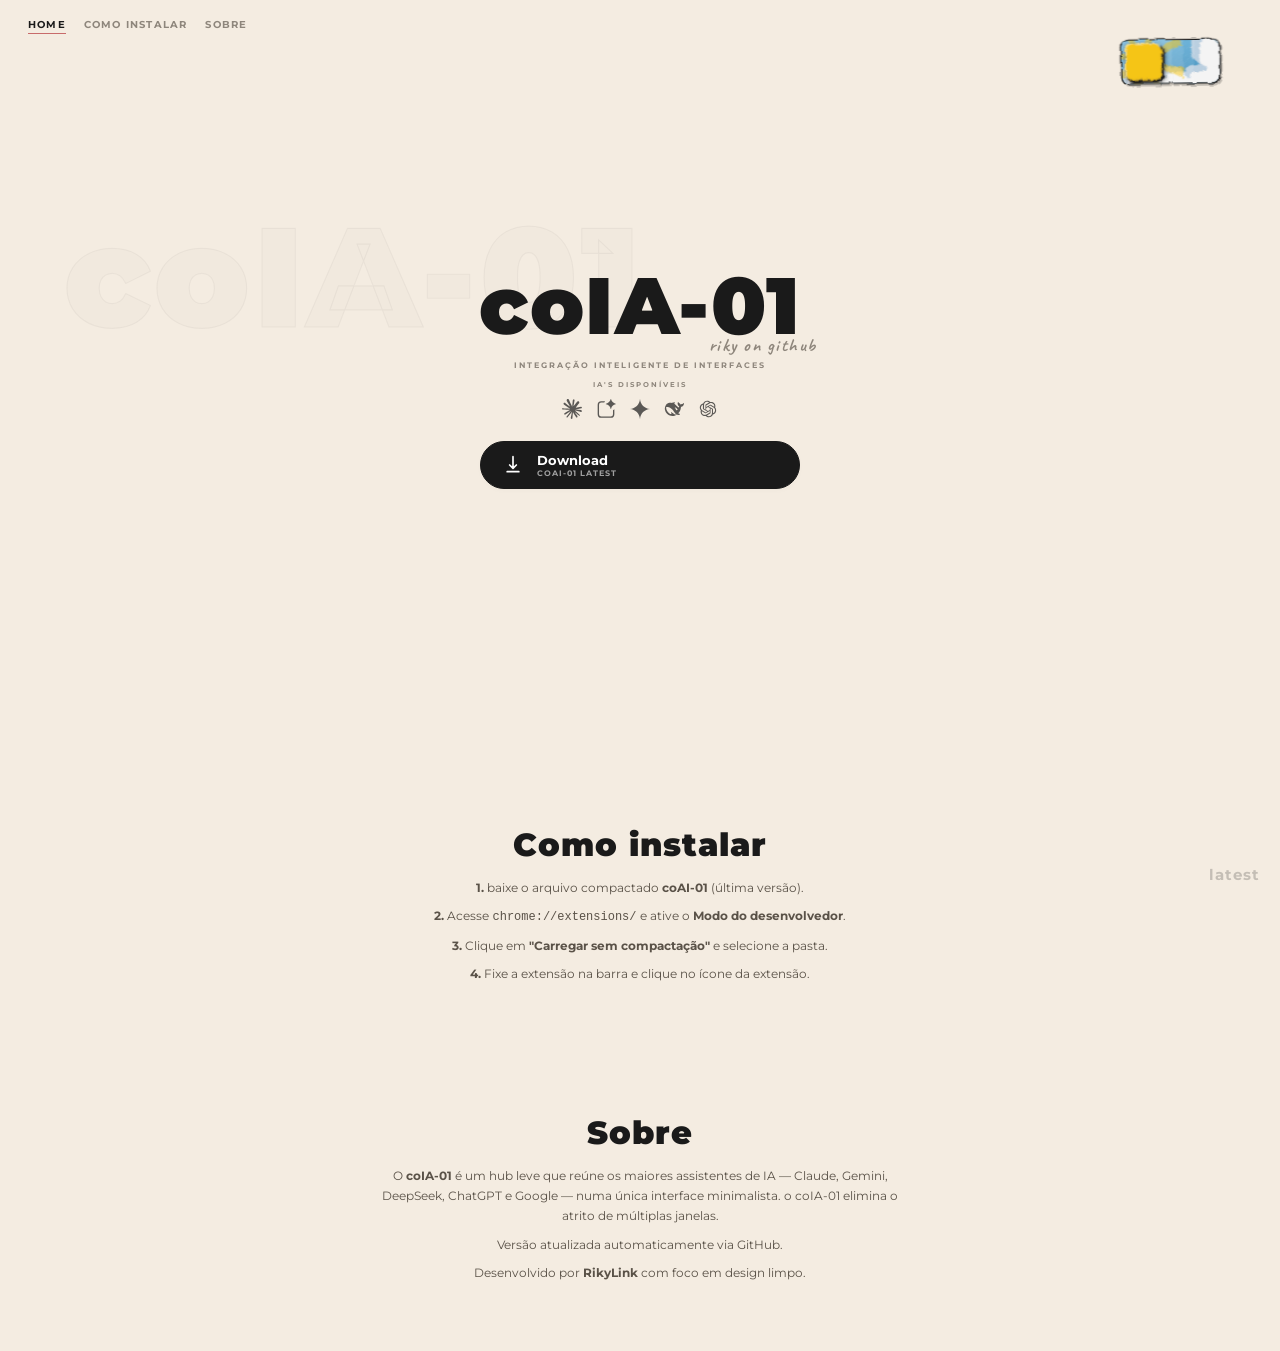
<file: index.html>
<!DOCTYPE html>
<html lang="pt-BR">
<head>
  <meta charset="UTF-8">
  <meta name="viewport" content="width=device-width, initial-scale=1.0">
  <title>coIA-01</title>
  <link rel="preconnect" href="https://fonts.googleapis.com">
  <link rel="preconnect" href="https://fonts.gstatic.com" crossorigin>
  <link href="https://fonts.googleapis.com/css2?family=Caveat:wght@700&family=Montserrat:wght@400;700;900&display=swap" rel="stylesheet">
  <link rel="stylesheet" href="style.css">
  <link rel="icon" type="image/png" href="coAI.png">
</head>
<body>
  <nav class="top-nav">
    <a href="#hub" class="nav-link active">Home</a>
    <a href="#install" class="nav-link">Como instalar</a>
    <a href="#about" class="nav-link">Sobre</a>
  </nav>

  <div id="status-overlay"></div>

  <!-- SVG FILTERS FOR THEME SWITCH -->
  <svg style="position:absolute;width:0;height:0;overflow:hidden" aria-hidden="true">
    <defs>
      <filter id="sketchy" x="-10%" y="-10%" width="120%" height="120%">
        <feTurbulence type="turbulence" baseFrequency="0.035 0.042" numOctaves="4" result="noise" seed="42"></feTurbulence>
        <feDisplacementMap in="SourceGraphic" in2="noise" scale="4.5" xChannelSelector="R" yChannelSelector="G"></feDisplacementMap>
      </filter>
      <filter id="sketchy-sm" x="-18%" y="-18%" width="136%" height="136%">
        <feTurbulence type="turbulence" baseFrequency="0.06" numOctaves="3" result="noise" seed="7"></feTurbulence>
        <feDisplacementMap in="SourceGraphic" in2="noise" scale="2.5" xChannelSelector="R" yChannelSelector="G"></feDisplacementMap>
      </filter>
    </defs>
  </svg>

  <!-- THEME SWITCH (canto superior direito) -->
  <div class="theme-switch-wrapper">
    <label class="theme-switch">
      <input class="theme-switch__checkbox" type="checkbox" />
      <div class="theme-switch__container">
        <div class="theme-switch__clouds"></div>
        <div class="theme-switch__stars-container">
          <svg fill="none" viewBox="0 0 144 55" xmlns="http://www.w3.org/2000/svg">
            <path fill="currentColor" d="M135.831 3.00688C135.055 3.85027 134.111 4.29946 133 4.35447C134.111 4.40947 135.055 4.85867 135.831 5.71123C136.607 6.55462 136.996 7.56303 136.996 8.72727C136.996 7.95722 137.172 7.25134 137.525 6.59129C137.886 5.93124 138.372 5.39954 138.98 5.00535C139.598 4.60199 140.268 4.39114 141 4.35447C139.88 4.2903 138.936 3.85027 138.16 3.00688C137.384 2.16348 136.996 1.16425 136.996 0C136.996 1.16425 136.607 2.16348 135.831 3.00688ZM31 23.3545C32.1114 23.2995 33.0551 22.8503 33.8313 22.0069C34.6075 21.1635 34.9956 20.1642 34.9956 19C34.9956 20.1642 35.3837 21.1635 36.1599 22.0069C36.9361 22.8503 37.8798 23.2903 39 23.3545C38.2679 23.3911 37.5976 23.602 36.9802 24.0053C36.3716 24.3995 35.8864 24.9312 35.5248 25.5913C35.172 26.2513 34.9956 26.9572 34.9956 27.7273C34.9956 26.563 34.6075 25.5546 33.8313 24.7112C33.0551 23.8587 32.1114 23.4095 31 23.3545ZM0 36.3545C1.11136 36.2995 2.05513 35.8503 2.83131 35.0069C3.6075 34.1635 3.99559 33.1642 3.99559 32C3.99559 33.1642 4.38368 34.1635 5.15987 35.0069C5.93605 35.8503 6.87982 36.2903 8 36.3545C7.26792 36.3911 6.59757 36.602 5.98015 37.0053C5.37155 37.3995 4.88644 37.9312 4.52481 38.5913C4.172 39.2513 3.99559 39.9572 3.99559 40.7273C3.99559 39.563 3.6075 38.5546 2.83131 37.7112C2.05513 36.8587 1.11136 36.4095 0 36.3545ZM56.8313 24.0069C56.0551 24.8503 55.1114 25.2995 54 25.3545C55.1114 25.4095 56.0551 25.8587 56.8313 26.7112C57.6075 27.5546 57.9956 28.563 57.9956 29.7273C57.9956 28.9572 58.172 28.2513 58.5248 27.5913C58.8864 26.9312 59.3716 26.3995 59.9802 26.0053C60.5976 25.602 61.2679 25.3911 62 25.3545C60.8798 25.2903 59.9361 24.8503 59.1599 24.0069C58.3837 23.1635 57.9956 22.1642 57.9956 21C57.9956 22.1642 57.6075 23.1635 56.8313 24.0069ZM81 25.3545C82.1114 25.2995 83.0551 24.8503 83.8313 24.0069C84.6075 23.1635 84.9956 22.1642 84.9956 21C84.9956 22.1642 85.3837 23.1635 86.1599 24.0069C86.9361 24.8503 87.8798 25.2903 89 25.3545C88.2679 25.3911 87.5976 25.602 86.9802 26.0053C86.3716 26.3995 85.8864 26.9312 85.5248 27.5913C85.172 28.2513 84.9956 28.9572 84.9956 29.7273C84.9956 28.563 84.6075 27.5546 83.8313 26.7112C83.0551 25.8587 82.1114 25.4095 81 25.3545ZM136 36.3545C137.111 36.2995 138.055 35.8503 138.831 35.0069C139.607 34.1635 139.996 33.1642 139.996 32C139.996 33.1642 140.384 34.1635 141.16 35.0069C141.936 35.8503 142.88 36.2903 144 36.3545C143.268 36.3911 142.598 36.602 141.98 37.0053C141.372 37.3995 140.886 37.9312 140.525 38.5913C140.172 39.2513 139.996 39.9572 139.996 40.7273C139.996 39.563 139.607 38.5546 138.831 37.7112C138.055 36.8587 137.111 36.4095 136 36.3545ZM101.831 49.0069C101.055 49.8503 100.111 50.2995 99 50.3545C100.111 50.4095 101.055 50.8587 101.831 51.7112C102.607 52.5546 102.996 53.563 102.996 54.7273C102.996 53.9572 103.172 53.2513 103.525 52.5913C103.886 51.9312 104.372 51.3995 104.98 51.0053C105.598 50.602 106.268 50.3911 107 50.3545C105.88 50.2903 104.936 49.8503 104.16 49.0069C103.384 48.1635 102.996 47.1642 102.996 46C102.996 47.1642 102.607 48.1635 101.831 49.0069Z" clip-rule="evenodd" fill-rule="evenodd"></path>
          </svg>
        </div>
        <div class="theme-switch__circle-container">
          <div class="theme-switch__sun-moon-container">
            <div class="theme-switch__moon">
              <div class="theme-switch__spot"></div>
              <div class="theme-switch__spot"></div>
              <div class="theme-switch__spot"></div>
            </div>
          </div>
        </div>
        <div class="theme-switch__shooting-star"></div>
        <div class="theme-switch__shooting-star-2"></div>
        <div class="theme-switch__meteor"></div>
        <div class="theme-switch__stars-cluster">
          <div class="star"></div>
          <div class="star"></div>
          <div class="star"></div>
          <div class="star"></div>
          <div class="star"></div>
        </div>
        <div class="theme-switch__aurora"></div>
        <div class="theme-switch__comets">
          <div class="comet"></div>
          <div class="comet"></div>
        </div>
      </div>
    </label>
  </div>
  
  <!-- VERSION BADGE (canto inferior direito) -->
  <div id="version-badge">v...</div>

  <!-- HUB DE SELEÇÃO -->
  <div id="hub">
    <div class="bg-outline-text">coIA-01</div>

    <div class="hub-container">
      <div class="hub-header">
        <h1 class="main-title">
          coIA-01
          <a class="title-signature" href="https://github.com/RikyLink" target="_blank" rel="noopener">riky on github</a>
        </h1>
        <div class="hub-subtitle">INTEGRAÇÃO INTELIGENTE DE INTERFACES</div>
        <div class="ai-available">
          <span>IA's disponíveis</span>
          <div class="ai-icons">
            <!-- Claude -->
            <span class="ai-icon-wrapper" data-tooltip="Claude">
              <svg role="img" viewBox="0 0 24 24" xmlns="http://www.w3.org/2000/svg" fill="currentColor"><path d="m4.7144 15.9555 4.7174-2.6471.079-.2307-.079-.1275h-.2307l-.7893-.0486-2.6956-.0729-2.3375-.0971-2.2646-.1214-.5707-.1215-.5343-.7042.0546-.3522.4797-.3218.686.0608 1.5179.1032 2.2767.1578 1.6514.0972 2.4468.255h.3886l.0546-.1579-.1336-.0971-.1032-.0972L6.973 9.8356l-2.55-1.6879-1.3356-.9714-.7225-.4918-.3643-.4614-.1578-1.0078.6557-.7225.8803.0607.2246.0607.8925.686 1.9064 1.4754 2.4893 1.8336.3643.3035.1457-.1032.0182-.0728-.164-.2733-1.3539-2.4467-1.445-2.4893-.6435-1.032-.17-.6194c-.0607-.255-.1032-.4674-.1032-.7285L6.287.1335 6.6997 0l.9957.1336.419.3642.6192 1.4147 1.0018 2.2282 1.5543 3.0296.4553.8985.2429.8318.091.255h.1579v-.1457l.1275-1.706.2368-2.0947.2307-2.6957.0789-.7589.3764-.9107.7468-.4918.5828.2793.4797.686-.0668.4433-.2853 1.8517-.5586 2.9021-.3643 1.9429h.2125l.2429-.2429.9835-1.3053 1.6514-2.0643.7286-.8196.85-.9046.5464-.4311h1.0321l.759 1.1293-.34 1.1657-1.0625 1.3478-.8804 1.1414-1.2628 1.7-.7893 1.36.0729.1093.1882-.0183 2.8535-.607 1.5421-.2794 1.8396-.3157.8318.3886.091.3946-.3278.8075-1.967.4857-2.3072.4614-3.4364.8136-.0425.0304.0486.0607 1.5482.1457.6618.0364h1.621l3.0175.2247.7892.522.4736.6376-.079.4857-1.2142.6193-1.6393-.3886-3.825-.9107-1.3113-.3279h-.1822v.1093l1.0929 1.0686 2.0035 1.8092 2.5075 2.3314.1275.5768-.3218.4554-.34-.0486-2.2039-1.6575-.85-.7468-1.9246-1.621h-.1275v.17l.4432.6496 2.3436 3.5214.1214 1.0807-.17.3521-.6071.2125-.6679-.1214-1.3721-1.9246L14.38 17.959l-1.1414-1.9428-.1397.079-.674 7.2552-.3156.3703-.7286.2793-.6071-.4614-.3218-.7468.3218-1.4753.3886-1.9246.3157-1.53.2853-1.9004.17-.6314-.0121-.0425-.1397.0182-1.4328 1.9672-2.1796 2.9446-1.7243 1.8456-.4128.164-.7164-.3704.0667-.6618.4008-.5889 2.386-3.0357 1.4389-1.882.929-1.0868-.0062-.1579h-.0546l-6.3385 4.1164-1.1293.1457-.4857-.4554.0608-.7467.2307-.2429 1.9064-1.3114Z"/></svg>
            </span>
            <!-- Google -->
            <span class="ai-icon-wrapper" data-tooltip="Google AI Studio">
              <svg xmlns="http://www.w3.org/2000/svg" viewBox="0 0 24 24" fill="currentColor" fill-rule="evenodd"><path d="M9.921 4.196H6.328A2.705 2.705 0 003.623 6.9v11.362a2.705 2.705 0 002.705 2.705h11.363a2.705 2.705 0 002.705-2.705v-4.756l1.623-1.113v5.87a4.329 4.329 0 01-4.328 4.328H6.328A4.329 4.329 0 012 18.263V6.901a4.328 4.328 0 014.328-4.329h4.545l-.952 1.624z"/><path d="M17.82 0c.145 0 .268.104.299.246a7 7 0 001.9 3.484 7 7 0 003.485 1.901c.142.031.246.154.246.3a.308.308 0 01-.246.298A7 7 0 0020.02 8.13a7 7 0 00-1.912 3.535.297.297 0 01-.288.238.297.297 0 01-.288-.238A7 7 0 0015.62 8.13a7 7 0 00-3.535-1.912.297.297 0 01-.238-.288c0-.14.1-.26.238-.288A7 7 0 0015.62 3.73 7.001 7.001 0 0017.521.246.308.308 0 0117.82 0z"/></svg>
            </span>
            <!-- Gemini -->
            <span class="ai-icon-wrapper" data-tooltip="Gemini">
              <svg xmlns="http://www.w3.org/2000/svg" viewBox="0 0 24 24" fill="currentColor"><path d="M23.9996 12.0235C17.5625 12.4117 12.4114 17.563 12.0232 24H11.9762C11.588 17.563 6.4369 12.4117 0 12.0235V11.9765C6.4369 11.5883 11.588 6.43719 11.9762 0H12.0232C12.4114 6.43719 17.5625 11.5883 23.9996 11.9765V12.0235Z"></path></svg>
            </span>
            <!-- DeepSeek -->
            <span class="ai-icon-wrapper" data-tooltip="DeepSeek">
              <svg xmlns="http://www.w3.org/2000/svg" viewBox="0 0 24 24" fill="currentColor"><path d="M23.7493 4.92674C23.5053 4.80721 23.4103 5.0349 23.2676 5.15064C23.2193 5.18858 23.1777 5.23791 23.137 5.28155C22.7804 5.66482 22.3643 5.91527 21.8215 5.88492C21.0261 5.84128 20.348 6.09173 19.7484 6.7027C19.6207 5.94942 19.197 5.49975 18.553 5.21135C18.2154 5.06146 17.8739 4.91156 17.6385 4.58522C17.473 4.35374 17.4285 4.0957 17.3452 3.84145C17.2932 3.68777 17.2403 3.53028 17.0644 3.50372C16.8733 3.47337 16.7986 3.63464 16.7239 3.76935C16.4232 4.31959 16.3077 4.92674 16.3182 5.54149C16.3446 6.92274 16.9263 8.0232 18.0801 8.80687C18.2116 8.89605 18.2456 8.98707 18.204 9.11802C18.1255 9.38741 18.0319 9.64931 17.9487 9.9187C17.8967 10.0914 17.8181 10.1293 17.6347 10.0534C17.0011 9.78784 16.4534 9.39508 15.9701 8.91878C15.1493 8.1219 14.4069 7.24157 13.481 6.55281C13.2634 6.39151 13.0469 6.24162 12.8217 6.09932C11.8769 5.1772 12.9457 4.42015 13.1925 4.33097C13.4516 4.23801 13.2823 3.91544 12.4463 3.91924C11.6112 3.92304 10.8461 4.20385 9.87196 4.57763C9.72921 4.63455 9.54598 4.73128 9.4256 4.70855C8.54132 4.54158 7.62304 4.50363 6.66308 4.61178C4.8567 4.8148 3.4135 5.67241 2.35237 7.13714C1.07845 8.89605 0.778651 10.8959 1.1456 12.9829C1.53147 15.1801 2.64839 17.0016 4.36587 18.4246C6.14576 19.8989 8.19617 20.6218 10.535 20.4832C11.9555 20.4016 13.5377 20.2101 15.3214 18.694C15.7715 18.9179 16.2434 19.0071 17.0275 19.0754C17.6309 19.1323 18.2116 19.0451 18.6617 18.952C19.3663 18.8022 19.3172 18.1476 19.0628 18.0261C16.9973 17.0604 17.4502 17.4532 17.0379 17.1363C18.0876 15.8879 19.6699 14.592 20.2884 10.395C20.3367 10.061 20.295 9.85235 20.2884 9.58102C20.2847 9.41782 20.3216 9.35331 20.5088 9.33437C21.0261 9.2755 21.5283 9.13318 21.9898 8.8771C23.3281 8.14278 23.8571 6.93799 23.9848 5.49216C24.0037 5.27207 23.981 5.04248 23.7493 4.92674ZM12.0983 17.937C10.0962 16.3565 9.12577 15.8366 8.72484 15.8594C8.35024 15.8802 8.41745 16.3109 8.49968 16.5918C8.58577 16.8688 8.6983 17.0604 8.85626 17.3033C8.96501 17.4645 9.03978 17.7055 8.7475 17.8838C8.10252 18.2861 6.98184 17.7492 6.92886 17.7226C5.62465 16.9523 4.5342 15.9333 3.76532 14.5407C3.02385 13.1993 2.59259 11.7611 2.52166 10.2261C2.50275 9.85419 2.61151 9.72324 2.97846 9.65689C3.46173 9.56771 3.96109 9.54877 4.44436 9.61891C6.48717 9.9187 8.22638 10.837 9.68379 12.2886C10.5161 13.1177 11.1459 14.1062 11.7947 15.072C12.4841 16.0985 13.2265 17.0756 14.1714 17.8762C14.5042 18.1571 14.7709 18.3715 15.0253 18.529C14.2575 18.6144 12.9749 18.6333 12.0983 17.937ZM13.0573 11.7383C13.0573 11.5732 13.1887 11.4423 13.3542 11.4423C13.3911 11.4423 13.4252 11.4499 13.4554 11.4613C13.4961 11.4764 13.5339 11.4992 13.5633 11.5333C13.6162 11.5846 13.6465 11.6605 13.6465 11.7383C13.6465 11.9034 13.515 12.0343 13.3504 12.0343C13.1849 12.0343 13.0573 11.9034 13.0573 11.7383ZM16.0373 13.2752C15.8463 13.353 15.6552 13.4213 15.4718 13.4288C15.1871 13.4421 14.8759 13.3264 14.7066 13.1841C14.4447 12.964 14.2575 12.8406 14.1779 12.4536C14.1448 12.2886 14.1638 12.0343 14.1931 11.8882C14.2612 11.5732 14.1855 11.3721 13.9652 11.1881C13.7846 11.0382 13.5566 10.9984 13.3051 10.9984C13.2114 10.9984 13.1253 10.9566 13.061 10.9224C12.9561 10.8693 12.87 10.7384 12.9523 10.5771C12.9787 10.5259 13.1065 10.3988 13.1367 10.376C13.4772 10.1806 13.8706 10.2451 14.2347 10.3912C14.5723 10.5296 14.8267 10.7839 15.1936 11.1425C15.5691 11.5771 15.6363 11.6985 15.8501 12.0229C16.0184 12.279 16.1726 12.5408 16.2775 12.8406C16.3409 13.0266 16.2586 13.1802 16.0373 13.2752Z"></path></svg>
            </span>
            <!-- OpenAI -->
            <span class="ai-icon-wrapper" data-tooltip="OpenAI">
              <svg xmlns="http://www.w3.org/2000/svg" viewBox="0 0 24 24" fill="currentColor"><path d="M20.5624 10.1875C20.8124 9.5 20.8749 8.8125 20.8124 8.125C20.7499 7.4375 20.4999 6.75 20.1874 6.125C19.6249 5.1875 18.8124 4.4375 17.8749 4C16.8749 3.5625 15.8124 3.4375 14.7499 3.6875C14.2499 3.1875 13.6874 2.75 13.0624 2.4375C12.4374 2.125 11.6874 2 10.9999 2C9.9374 2 8.8749 2.3125 7.9999 2.9375C7.1249 3.5625 6.4999 4.4375 6.1874 5.4375C5.4374 5.625 4.8124 5.9375 4.1874 6.3125C3.6249 6.75 3.1874 7.3125 2.8124 7.875C2.24991 8.8125 2.06241 9.875 2.18741 10.9375C2.31241 12 2.7499 13 3.4374 13.8125C3.1874 14.5 3.1249 15.1875 3.1874 15.875C3.2499 16.5625 3.4999 17.25 3.8124 17.875C4.3749 18.8125 5.1874 19.5625 6.1249 20C7.1249 20.4375 8.1874 20.5625 9.2499 20.3125C9.7499 20.8125 10.3124 21.25 10.9374 21.5625C11.5624 21.875 12.3124 22 12.9999 22C14.0624 22 15.1249 21.6875 15.9999 21.0625C16.8749 20.4375 17.4999 19.5625 17.8124 18.5625C18.4999 18.4375 19.1874 18.125 19.7499 17.6875C20.3124 17.25 20.8124 16.75 21.1249 16.125C21.6874 15.1875 21.8749 14.125 21.7499 13.0625C21.6249 12 21.2499 11 20.5624 10.1875ZM13.0624 20.6875C12.0624 20.6875 11.3124 20.375 10.6249 19.8125C10.6249 19.8125 10.6874 19.75 10.7499 19.75L14.7499 17.4375C14.8749 17.375 14.9374 17.3125 14.9999 17.1875C15.0624 17.0625 15.0624 17 15.0624 16.875V11.25L16.7499 12.25V16.875C16.8124 19.0625 15.0624 20.6875 13.0624 20.6875ZM4.9999 17.25C4.5624 16.5 4.3749 15.625 4.5624 14.75C4.5624 14.75 4.6249 14.8125 4.6874 14.8125L8.6874 17.125C8.8124 17.1875 8.8749 17.1875 8.9999 17.1875C9.1249 17.1875 9.2499 17.1875 9.3124 17.125L14.1874 14.3125V16.25L10.1249 18.625C9.2499 19.125 8.2499 19.25 7.3124 19C6.3124 18.75 5.4999 18.125 4.9999 17.25ZM3.9374 8.5625C4.3749 7.8125 5.0624 7.25 5.8749 6.9375V7.0625V11.6875C5.8749 11.8125 5.8749 11.9375 5.9374 12C5.9999 12.125 6.0624 12.1875 6.1874 12.25L11.0624 15.0625L9.3749 16.0625L5.3749 13.75C4.4999 13.25 3.8749 12.4375 3.6249 11.5C3.3749 10.5625 3.4374 9.4375 3.9374 8.5625ZM17.7499 11.75L12.8749 8.9375L14.5624 7.9375L18.5624 10.25C19.1874 10.625 19.6874 11.125 19.9999 11.75C20.3124 12.375 20.4999 13.0625 20.4374 13.8125C20.3749 14.5 20.1249 15.1875 19.6874 15.75C19.2499 16.3125 18.6874 16.75 17.9999 17V12.25C17.9999 12.125 17.9999 12 17.9374 11.9375C17.9374 11.9375 17.8749 11.8125 17.7499 11.75ZM19.4374 9.25C19.4374 9.25 19.3749 9.1875 19.3124 9.1875L15.3124 6.875C15.1874 6.8125 15.1249 6.8125 14.9999 6.8125C14.8749 6.8125 14.7499 6.8125 14.6874 6.875L9.8124 9.6875V7.75L13.8749 5.375C14.4999 5 15.1874 4.875 15.9374 4.875C16.6249 4.875 17.3124 5.125 17.9374 5.5625C18.4999 6 18.9999 6.5625 19.2499 7.1875C19.4999 7.8125 19.5624 8.5625 19.4374 9.25ZM8.9374 12.75L7.2499 11.75V7.0625C7.2499 6.375 7.4374 5.625 7.8124 5.0625C8.1874 4.4375 8.7499 4 9.3749 3.6875C9.9999 3.375 10.7499 3.25 11.4374 3.375C12.1249 3.4375 12.8124 3.75 13.3749 4.1875C13.3749 4.1875 13.3124 4.25 13.2499 4.25L9.2499 6.5625C9.1249 6.625 9.0624 6.6875 8.9999 6.8125C8.9374 6.9375 8.9374 7 8.9374 7.125V12.75ZM9.8124 10.75L11.9999 9.5L14.1874 10.75V13.25L11.9999 14.5L9.8124 13.25V10.75Z"></path></svg>
            </span>
          </div>
        </div>
      </div>

      <div class="hub-grid">
        <button class="hub-card" data-download="true" data-name="coAI-01" data-url="https://github.com/RikyLink/coAI-01/releases/latest/download/coAI-01.7z">
          <span class="card-icon">
            <svg xmlns="http://www.w3.org/2000/svg" viewBox="0 0 24 24" fill="currentColor"><path d="M12 2C12 2 12 2 12 2C12 2 12 2 12 2M12 2L12 16M12 16L8 12M12 16L16 12M5 20H19" stroke="currentColor" stroke-width="2" fill="none" stroke-linecap="round" stroke-linejoin="round"/></svg>
          </span>
          <div class="card-info">
            <span class="card-name">Download</span>
            <span class="card-desc" id="version-desc">Carregando...</span>
          </div>
        </button>
      </div>
    </div>
  </div>

  <!-- SECTION: COMO INSTALAR -->
  <section id="install">
    <div class="section-content">
      <h2 class="section-title">Como instalar</h2>
      <p class="section-text">
        <strong>1.</strong> baixe o arquivo compactado <strong>coAI-01</strong> (última versão).
      </p>
      <p class="section-text">
        <strong>2.</strong> Acesse <code>chrome://extensions/</code> e ative o <strong>Modo do desenvolvedor</strong>.
      </p>
      <p class="section-text">
        <strong>3.</strong> Clique em <strong>"Carregar sem compactação"</strong> e selecione a pasta.
      </p>
      <p class="section-text">
        <strong>4.</strong> Fixe a extensão na barra e clique no ícone da extensão.
      </p>
    </div>
  </section>

  <!-- SECTION: SOBRE -->
  <section id="about">
    <div class="section-content">
      <h2 class="section-title">Sobre</h2>
      <p class="section-text">
        O <strong>coIA-01</strong> é um hub leve que reúne os maiores assistentes de IA — Claude, Gemini, DeepSeek, ChatGPT e Google — numa única interface minimalista. o coIA-01 elimina o atrito de múltiplas janelas.
      </p>
      <p class="section-text">
        Versão atualizada automaticamente via GitHub.
      </p>
      <p class="section-text">
        Desenvolvido por <strong>RikyLink</strong> com foco em design limpo.
      </p>
    </div>
  </section>

  <script src="script.js"></script>
</body>
</html>
</file>
<file: style.css>
body, html {
  margin: 0;
  padding: 0;
  min-height: 100vh;
  width: 100%;
  overflow-x: hidden;
  overflow-y: auto;
  scroll-behavior: smooth;
  background: #F4ECE1;
}

#status-overlay {
  position: fixed;
  top: 15px;
  left: 50%;
  transform: translateX(-50%);
  background: #1A1A1A;
  color: #FFFFFF;
  padding: 8px 18px;
  border-radius: 50px;
  font-family: 'Montserrat', sans-serif;
  font-size: 10px;
  font-weight: 700;
  letter-spacing: 1.5px;
  text-transform: uppercase;
  z-index: 9999;
  pointer-events: none;
  opacity: 0;
  box-shadow: 0 4px 15px rgba(0, 0, 0, 0.1);
  transition: opacity 0.4s ease, transform 0.4s ease;
}

#status-overlay.active {
  opacity: 1;
  transform: translateX(-50%) translateY(5px);
}

/* ---- TOP NAVIGATION ---- */
.top-nav {
  position: fixed;
  top: 18px;
  left: 28px;
  z-index: 9997;
  display: flex;
  gap: 18px;
}

.nav-link {
  font-family: 'Montserrat', sans-serif;
  font-size: 10px;
  font-weight: 700;
  letter-spacing: 1.2px;
  text-transform: uppercase;
  color: #8E867C;
  text-decoration: none;
  position: relative;
  padding-bottom: 3px;
  transition: color 0.25s ease;
}

.nav-link::after {
  content: '';
  position: absolute;
  bottom: 0;
  left: 0;
  width: 0%;
  height: 1.5px;
  background: #C86B6B;
  transition: width 0.3s ease;
}

.nav-link:hover,
.nav-link.active {
  color: #1A1A1A;
}

.nav-link:hover::after,
.nav-link.active::after {
  width: 100%;
}

/* ---- SECTIONS ---- */
#install,
#about {
  min-height: auto;
  display: flex;
  align-items: center;
  justify-content: center;
  padding: 60px 20px;
  box-sizing: border-box;
}

.section-content {
  max-width: 520px;
  text-align: center;
}

.section-title {
  font-family: 'Montserrat', sans-serif;
  font-size: 32px;
  font-weight: 900;
  color: #1A1A1A;
  margin: 0 0 14px 0;
  letter-spacing: 1px;
}

.section-text {
  font-family: 'Montserrat', sans-serif;
  font-size: 12px;
  font-weight: 400;
  line-height: 1.7;
  color: #5A5248;
  margin: 0 0 8px 0;
}

/* ---- HUB ---- */
#hub {
  position: relative;
  display: flex;
  flex-direction: column;
  align-items: center;
  justify-content: center;
  min-height: 85vh;
  padding: 20px 20px;
  box-sizing: border-box;
}

.hub-container {
  position: relative;
  z-index: 2;
  display: flex;
  flex-direction: column;
  align-items: center;
  width: 100%;
  max-width: 320px;
}

.bg-outline-text {
  position: absolute;
  left: 5%;
  top: 25%;
  font-family: 'Montserrat', sans-serif;
  font-size: 11vw;
  font-weight: 900;
  color: rgba(0, 0, 0, 0.01);
  -webkit-text-stroke: 1.2px rgba(0, 0, 0, 0.04);
  user-select: none;
  pointer-events: none;
  z-index: 1;
  white-space: nowrap;
  letter-spacing: 4px;
}

.hub-header {
  text-align: center;
  margin-bottom: 22px;
}

.hub-header .main-title {
  margin: 0;
  font-family: 'Montserrat', sans-serif;
  font-size: 80px;
  font-weight: 900;
  letter-spacing: 1.5px;
  color: #1A1A1A;
  white-space: nowrap;
  position: relative;
}

.title-signature {
  position: absolute;
  bottom: 0;
  right: 0;
  font-family: 'Caveat', cursive;
  font-size: 18px;
  color: #8E867C;
  text-decoration: none;
  white-space: nowrap;
  line-height: 1;
  transition: color 0.3s ease, transform 0.3s ease;
  right: -5%;
}

.title-signature:hover {
  color: #C86B6B;
  transform: scale(1.05);
}

.hub-subtitle {
  font-family: 'Montserrat', sans-serif;
  font-size: 8px;
  font-weight: 700;
  letter-spacing: 2px;
  color: #8E867C;
  margin-top: 6px;
  text-transform: uppercase;
}

.ai-available {
  margin-top: 10px;
  display: flex;
  flex-direction: column;
  align-items: center;
  gap: 10px;
}

.ai-available span {
  font-family: 'Montserrat', sans-serif;
  font-size: 7px;
  font-weight: 700;
  letter-spacing: 2px;
  color: #8E867C;
  text-transform: uppercase;
}

.ai-icons {
  display: flex;
  gap: 14px;
  justify-content: center;
}

.ai-icon-wrapper {
  position: relative;
  display: inline-flex;
  align-items: center;
  justify-content: center;
  cursor: default;
}

/* Tooltip (balão) */
.ai-icon-wrapper::after {
  content: attr(data-tooltip);
  position: absolute;
  bottom: calc(100% + 10px);
  left: 50%;
  transform: translateX(-50%);
  background: #1A1A1A;
  color: #FFFFFF;
  padding: 4px 10px;
  border-radius: 20px;
  font-family: 'Montserrat', sans-serif;
  font-size: 9px;
  font-weight: 700;
  letter-spacing: 0.6px;
  white-space: nowrap;
  pointer-events: none;
  opacity: 0;
  transition: opacity 0.25s ease, transform 0.25s ease;
  transform: translateX(-50%) translateY(4px);
  box-shadow: 0 4px 12px rgba(0,0,0,0.15);
}

/* Triangulinho do balão */
.ai-icon-wrapper::before {
  content: '';
  position: absolute;
  bottom: calc(100% + 4px);
  left: 50%;
  transform: translateX(-50%);
  width: 0;
  height: 0;
  border-left: 5px solid transparent;
  border-right: 5px solid transparent;
  border-top: 5px solid #1A1A1A;
  opacity: 0;
  transition: opacity 0.25s ease, transform 0.25s ease;
  transform: translateX(-50%) translateY(4px);
}

/* Exibe o tooltip no hover */
.ai-icon-wrapper:hover::after,
.ai-icon-wrapper:hover::before {
  opacity: 1;
  transform: translateX(-50%) translateY(0);
}

.ai-icons svg {
  width: 20px;
  height: 20px;
  fill: #1A1A1A;
  opacity: 0.7;
  transition: opacity 0.2s ease, transform 0.2s ease, fill 0.25s ease;
}

/* Efeito hover no ícone */
.ai-icon-wrapper:hover svg {
  fill: #C86B6B;
  opacity: 1;
  transform: scale(1.15);
}

.ai-icons svg {
  width: 20px;
  height: 20px;
  fill: #1A1A1A;
  opacity: 0.7;
  transition: opacity 0.2s ease, transform 0.2s ease;
}

.hub-grid {
  display: flex;
  flex-direction: column;
  gap: 12px;
  width: 100%;
  margin-bottom: 20px;
}

.hub-card {
  background: #FFFFFF;
  border: 1.5px solid #1A1A1A;
  border-radius: 50px;
  padding: 10px 22px;
  cursor: pointer;
  transition: all 0.25s cubic-bezier(0.25, 0.8, 0.25, 1);
  display: flex;
  align-items: center;
  gap: 14px;
  color: #1A1A1A;
  box-shadow: 0 2px 5px rgba(0,0,0,0.02);
}

.hub-card:first-child {
  background: #1A1A1A;
  color: #FFFFFF;
}

.hub-card:first-child .card-desc {
  color: #A0A0A0;
}

.card-icon {
  flex-shrink: 0;
  line-height: 0;
}
.card-icon svg {
  width: 20px;
  height: 20px;
  display: block;
}

.card-info {
  display: flex;
  flex-direction: column;
  align-items: flex-start;
  text-align: left;
}

.card-name {
  font-family: 'Montserrat', sans-serif;
  font-weight: 700;
  font-size: 13px;
}

.card-desc {
  font-family: 'Montserrat', sans-serif;
  font-size: 7.5px;
  font-weight: 700;
  text-transform: uppercase;
  letter-spacing: 1px;
  color: #7E766C;
  margin-top: 1px;
}

.hub-card:hover {
  background: #C86B6B;
  border-color: #C86B6B;
  color: #FFFFFF;
  transform: translateY(-2px);
  box-shadow: 0 6px 15px rgba(200, 107, 107, 0.2);
}

.hub-card:hover .card-desc {
  color: rgba(255, 255, 255, 0.8);
}

.signature-section {
  display: flex;
  flex-direction: column;
  align-items: flex-start;
  align-self: flex-start;
  margin-left: 10px;
  margin-top: 5px;
}

.signature-text {
  font-family: 'Caveat', cursive;
  font-size: 38px;
  color: #1A1A1A;
  line-height: 0.8;
}

.signature-line {
  width: 120px;
  height: 1.5px;
  background: #1A1A1A;
  margin-top: 2px;
}

/* ---- THEME SWITCH WRAPPER ---- */
.theme-switch-wrapper {
  position: fixed;
  top: 20px;
  right: 20px;
  z-index: 9998;
  transform: scale(0.54);
  transition: transform 0.3s ease;
}

.theme-switch-wrapper:hover {
  transform: scale(0.6);
}

/* From Uiverse.io by mamyapro123 */ 
.theme-switch {
  --toggle-size: 32px;
  --container-width: 5.625em;
  --container-height: 2.5em;
  --container-radius: 0.38em;
  --container-light-bg: #5caad4;
  --container-night-bg: #1b1e36;
  --circle-container-diameter: 3.375em;
  --sun-moon-diameter: 2.125em;
  --sun-bg: #f5c518;
  --moon-bg: #d8d4c0;
  --spot-color: #9b9787;
  --circle-container-offset: calc(
    (var(--circle-container-diameter) - var(--container-height)) / 2 * -1
  );
  --stars-color: #fff8e1;
  --clouds-color: #f4f4f4;
  --back-clouds-color: #bacfe0;
  --transition: 0.5s cubic-bezier(0, -0.02, 0.4, 1.25);
  --circle-transition: 0.3s cubic-bezier(0, -0.02, 0.35, 1.17);
  display: inline-block;
}

.theme-switch,
.theme-switch *,
.theme-switch *::before,
.theme-switch *::after {
  box-sizing: border-box;
  margin: 0;
  padding: 0;
  font-size: var(--toggle-size);
}

.theme-switch__container {
  width: var(--container-width);
  height: var(--container-height);
  background-color: var(--container-light-bg);
  border-radius: var(--container-radius);
  overflow: hidden;
  cursor: pointer;
  position: relative;
  background-image: linear-gradient(
    to bottom,
    var(--container-light-bg) 0%,
    #4a92bd 100%
  );
  transition: all var(--transition);
  box-shadow:
    0 0 0 2.5px #1a1a1a,
    3px 4px 0 2.5px rgba(26, 26, 26, 0.22);
  transform: rotate(-0.7deg);
  filter: url(#sketchy);
}

.theme-switch__container::before {
  content: "";
  position: absolute;
  z-index: 1;
  inset: 0;
  background-image: repeating-linear-gradient(
    -50deg,
    transparent,
    transparent 7px,
    rgba(255, 255, 255, 0.04) 7px,
    rgba(255, 255, 255, 0.04) 8px
  );
  border-radius: inherit;
  pointer-events: none;
}

.theme-switch__checkbox {
  display: none;
}

.theme-switch__circle-container {
  width: var(--circle-container-diameter);
  height: var(--circle-container-diameter);
  background-color: rgba(255, 255, 255, 0.1);
  position: absolute;
  left: var(--circle-container-offset);
  top: var(--circle-container-offset);
  border-radius: var(--container-radius);
  box-shadow:
    inset 0 0 0 3.375em rgba(255, 255, 255, 0.1),
    inset 0 0 0 3.375em rgba(255, 255, 255, 0.1),
    0 0 0 0.625em rgba(255, 255, 255, 0.1),
    0 0 0 1.25em rgba(255, 255, 255, 0.1);
  display: flex;
  transition: var(--circle-transition);
  pointer-events: none;
}

.theme-switch__circle-container::before {
  content: "";
  position: absolute;
  width: calc(var(--circle-container-diameter) + 1.5em);
  height: calc(var(--circle-container-diameter) + 1.5em);
  left: -0.75em;
  top: -0.75em;
  border-radius: 50%;
  background: conic-gradient(
    transparent 0deg,
    transparent 8deg,
    rgba(245, 197, 24, 0.52) 8deg,
    rgba(245, 197, 24, 0.52) 22deg,
    transparent 22deg,
    transparent 53deg,
    rgba(245, 197, 24, 0.52) 53deg,
    rgba(245, 197, 24, 0.52) 67deg,
    transparent 67deg,
    transparent 98deg,
    rgba(245, 197, 24, 0.52) 98deg,
    rgba(245, 197, 24, 0.52) 112deg,
    transparent 112deg,
    transparent 143deg,
    rgba(245, 197, 24, 0.52) 143deg,
    rgba(245, 197, 24, 0.52) 157deg,
    transparent 157deg,
    transparent 188deg,
    rgba(245, 197, 24, 0.52) 188deg,
    rgba(245, 197, 24, 0.52) 202deg,
    transparent 202deg,
    transparent 233deg,
    rgba(245, 197, 24, 0.52) 233deg,
    rgba(245, 197, 24, 0.52) 247deg,
    transparent 247deg,
    transparent 278deg,
    rgba(245, 197, 24, 0.52) 278deg,
    rgba(245, 197, 24, 0.52) 292deg,
    transparent 292deg,
    transparent 323deg,
    rgba(245, 197, 24, 0.52) 323deg,
    rgba(245, 197, 24, 0.52) 337deg,
    transparent 337deg,
    transparent 360deg
  );
  animation: rotateSunRays 14s linear infinite;
  opacity: 1;
  transition: opacity var(--transition);
  pointer-events: none;
  filter: url(#sketchy-sm);
}

.theme-switch__checkbox:checked
  + .theme-switch__container
  .theme-switch__circle-container::before {
  opacity: 0;
}

@keyframes rotateSunRays {
  from {
    transform: rotate(0deg);
  }
  to {
    transform: rotate(360deg);
  }
}

.theme-switch__sun-moon-container {
  pointer-events: auto;
  position: relative;
  z-index: 2;
  width: var(--sun-moon-diameter);
  height: var(--sun-moon-diameter);
  margin: auto;
  border-radius: var(--container-radius);
  background-color: var(--sun-bg);
  box-shadow:
    0.062em 0.062em 0.062em 0em rgba(254, 255, 239, 0.61) inset,
    0em -0.062em 0.062em 0em #a1872a inset,
    0.1em 0.13em 0 0.04em #1a1a1a;
  filter: url(#sketchy-sm)
    drop-shadow(0.062em 0.125em 0.125em rgba(0, 0, 0, 0.25))
    drop-shadow(0em 0.062em 0.125em rgba(0, 0, 0, 0.25));
  overflow: hidden;
  transition: var(--transition);
  transform: scale(1);
}

.theme-switch__sun-moon-container:hover {
  transform: scale(1.1) rotate(5deg);
}

.theme-switch__moon {
  transform: translateX(100%);
  width: 100%;
  height: 100%;
  background-color: var(--moon-bg);
  border-radius: inherit;
  box-shadow:
    0.062em 0.062em 0.062em 0em rgba(254, 255, 239, 0.61) inset,
    0em -0.062em 0.062em 0em #969696 inset;
  transition:
    all var(--transition),
    transform 0.3s ease;
  position: relative;
}

.theme-switch__moon:hover {
  transform: rotate(15deg);
}

.theme-switch__spot {
  position: absolute;
  top: 0.75em;
  left: 0.312em;
  width: 0.75em;
  height: 0.75em;
  border-radius: var(--container-radius);
  background-color: var(--spot-color);
  box-shadow: 0em 0.0312em 0.062em rgba(0, 0, 0, 0.25) inset;
  transition: background-color 0.3s ease;
  filter: url(#sketchy-sm);
}

.theme-switch__spot:nth-of-type(2) {
  width: 0.375em;
  height: 0.375em;
  top: 0.937em;
  left: 1.375em;
}
.theme-switch__spot:nth-last-of-type(3) {
  width: 0.25em;
  height: 0.25em;
  top: 0.312em;
  left: 0.812em;
}
.theme-switch__moon:hover .theme-switch__spot {
  background-color: #7a7f8c;
}

.theme-switch__clouds {
  width: 1.25em;
  height: 1.25em;
  background-color: var(--clouds-color);
  border-radius: var(--container-radius);
  position: absolute;
  bottom: -0.625em;
  left: 0.312em;
  box-shadow:
    0.937em 0.312em var(--clouds-color),
    -0.312em -0.312em var(--back-clouds-color),
    1.437em 0.375em var(--clouds-color),
    0.5em -0.125em var(--back-clouds-color),
    2.187em 0 var(--clouds-color),
    1.25em -0.062em var(--back-clouds-color),
    2.937em 0.312em var(--clouds-color),
    2em -0.312em var(--back-clouds-color),
    3.625em -0.062em var(--clouds-color),
    2.625em 0em var(--back-clouds-color),
    4.5em -0.312em var(--clouds-color),
    3.375em -0.437em var(--back-clouds-color),
    4.625em -1.75em 0 0.437em var(--clouds-color),
    4em -0.625em var(--back-clouds-color),
    4.125em -2.125em 0 0.437em var(--back-clouds-color);
  transition: 0.5s cubic-bezier(0, -0.02, 0.4, 1.25);
  filter: url(#sketchy-sm);
}

.theme-switch__stars-container {
  position: absolute;
  color: var(--stars-color);
  top: -100%;
  left: 0.312em;
  width: 2.75em;
  height: auto;
  transition: var(--transition);
}

.theme-switch__checkbox:checked + .theme-switch__container {
  background-color: var(--container-night-bg);
  background-image: linear-gradient(
    to bottom,
    var(--container-night-bg) 0%,
    #252a4a 100%
  );
}

.theme-switch__checkbox:checked
  + .theme-switch__container
  .theme-switch__circle-container {
  left: calc(
    100% - var(--circle-container-offset) - var(--circle-container-diameter)
  );
}

.theme-switch__checkbox:checked
  + .theme-switch__container
  .theme-switch__circle-container:hover {
  left: calc(
    100% - var(--circle-container-offset) - var(--circle-container-diameter) -
      0.187em
  );
}

.theme-switch__circle-container:hover {
  left: calc(var(--circle-container-offset) + 0.187em);
}

.theme-switch__checkbox:checked + .theme-switch__container .theme-switch__moon {
  transform: translate(0);
}

.theme-switch__checkbox:checked
  + .theme-switch__container
  .theme-switch__clouds {
  bottom: -4.062em;
}

.theme-switch__checkbox:checked
  + .theme-switch__container
  .theme-switch__stars-container {
  top: 50%;
  transform: translateY(-50%);
}

.theme-switch__container:hover .theme-switch__clouds {
  transform: translateX(15px) scale(1.02);
}

.theme-switch__sun-moon-container::after {
  content: "";
  position: absolute;
  inset: -5px;
  background: radial-gradient(
    circle,
    rgba(255, 255, 255, 0.2) 0%,
    transparent 70%
  );
  border-radius: 50%;
  opacity: 0;
  transition: opacity 0.3s ease;
}

.theme-switch__sun-moon-container:hover::after {
  opacity: 1;
}

.theme-switch__shooting-star {
  position: absolute;
  width: 2px;
  height: 2px;
  background: white;
  top: 20%;
  left: -10%;
  opacity: 0;
  transition: opacity 0.3s ease;
}

.theme-switch__shooting-star-2 {
  position: absolute;
  width: 1px;
  height: 1px;
  background: white;
  top: 35%;
  left: -10%;
  opacity: 0;
  transition: opacity 0.3s ease;
}

.theme-switch__meteor {
  position: absolute;
  width: 3px;
  height: 3px;
  background: #ffd700;
  border-radius: 50%;
  top: -10%;
  left: 50%;
  opacity: 0;
  filter: blur(1px);
  transition: opacity 0.3s ease;
}

.theme-switch__checkbox:checked
  + .theme-switch__container
  .theme-switch__shooting-star {
  animation: shootingStar 2s linear infinite;
  opacity: 1;
}

.theme-switch__checkbox:checked
  + .theme-switch__container
  .theme-switch__shooting-star-2 {
  animation: shootingStar 3s linear infinite 1s;
  opacity: 1;
}

.theme-switch__checkbox:checked
  + .theme-switch__container
  .theme-switch__meteor {
  animation: meteor 4s linear infinite 2s;
  opacity: 1;
}

@keyframes shootingStar {
  0% {
    transform: translateX(0) translateY(0) rotate(45deg);
    opacity: 1;
  }
  100% {
    transform: translateX(150px) translateY(150px) rotate(45deg);
    opacity: 0;
  }
}

@keyframes meteor {
  0% {
    transform: translateY(0) scale(1);
    opacity: 1;
  }
  100% {
    transform: translateY(150px) scale(0.3);
    opacity: 0;
  }
}

.theme-switch__stars-cluster {
  position: absolute;
  inset: 0;
  opacity: 0;
  transition: opacity 0.3s ease;
}

.theme-switch__stars-cluster .star {
  position: absolute;
  width: 2px;
  height: 2px;
  background: white;
  border-radius: 50%;
  box-shadow: 0 0 4px 1px white;
}

.theme-switch__stars-cluster .star:nth-child(1) {
  top: 20%;
  left: 20%;
  animation: twinkle 1s infinite ease-in-out;
}
.theme-switch__stars-cluster .star:nth-child(2) {
  top: 30%;
  left: 55%;
  animation: twinkle 1s infinite ease-in-out 0.3s;
}
.theme-switch__stars-cluster .star:nth-child(3) {
  top: 40%;
  left: 80%;
  animation: twinkle 1s infinite ease-in-out 0.6s;
}
.theme-switch__stars-cluster .star:nth-child(4) {
  top: 60%;
  left: 30%;
  animation: twinkle 1s infinite ease-in-out 0.9s;
}
.theme-switch__stars-cluster .star:nth-child(5) {
  top: 70%;
  left: 65%;
  animation: twinkle 1s infinite ease-in-out 1.2s;
}

.theme-switch__aurora {
  position: absolute;
  top: 0;
  left: 0;
  right: 0;
  height: 20px;
  background: linear-gradient(
    90deg,
    rgba(0, 255, 255, 0) 0%,
    rgba(0, 255, 255, 0.2) 25%,
    rgba(128, 0, 255, 0.2) 50%,
    rgba(0, 255, 255, 0.2) 75%,
    rgba(0, 255, 255, 0) 100%
  );
  opacity: 0;
  filter: blur(4px);
  transform: translateY(-100%);
  transition: opacity 0.3s ease;
}

.theme-switch__comets {
  position: absolute;
  inset: 0;
  overflow: hidden;
  opacity: 0;
  transition: opacity 0.3s ease;
}

.theme-switch__comets .comet {
  position: absolute;
  width: 2px;
  height: 2px;
  background: linear-gradient(90deg, white 0%, transparent 90%);
  border-radius: 50%;
  filter: blur(1px);
}

.theme-switch__comets .comet:nth-child(1) {
  top: 30%;
  left: -10%;
  animation: cometMove 4s linear infinite;
}
.theme-switch__comets .comet:nth-child(2) {
  top: 50%;
  left: -10%;
  animation: cometMove 6s linear infinite 2s;
}

@keyframes twinkle {
  0%,
  100% {
    opacity: 0.3;
    transform: scale(1);
  }
  50% {
    opacity: 1;
    transform: scale(1.2);
  }
}

@keyframes cometMove {
  0% {
    transform: translateX(0) translateY(0) rotate(-45deg) scale(1);
    opacity: 0;
  }
  10% {
    opacity: 1;
  }
  90% {
    opacity: 1;
  }
  100% {
    transform: translateX(200px) translateY(200px) rotate(-45deg) scale(0.2);
    opacity: 0;
  }
}

.theme-switch__checkbox:checked
  + .theme-switch__container
  .theme-switch__stars-cluster {
  opacity: 1;
}
.theme-switch__checkbox:checked
  + .theme-switch__container
  .theme-switch__aurora {
  opacity: 1;
  animation: auroraWave 8s linear infinite;
}
.theme-switch__checkbox:checked
  + .theme-switch__container
  .theme-switch__comets {
  opacity: 1;
}

@keyframes auroraWave {
  0% {
    transform: translateY(-100%) translateX(-50%);
  }
  100% {
    transform: translateY(-100%) translateX(50%);
  }
}

/* ---- DARK MODE ---- */
body.dark-mode {
  background: #1e1e2e;
}

body.dark-mode .bg-outline-text {
  color: rgba(255, 255, 255, 0.01);
  -webkit-text-stroke: 1.2px rgba(255, 255, 255, 0.04);
}

body.dark-mode .hub-header .main-title {
  color: #cdd6f4;
}

body.dark-mode .hub-subtitle {
  color: #a6adc8;
}

body.dark-mode .ai-available span {
  color: #a6adc8;
}

body.dark-mode .ai-icons svg {
  fill: #cdd6f4;
}

body.dark-mode .hub-card {
  background: #313244;
  border-color: #7f849c;
  color: #cdd6f4;
  box-shadow: 0 2px 5px rgba(0,0,0,0.1);
}

body.dark-mode .hub-card:first-child {
  background: #f4ece1;
  color: #1a1a1a;
}

body.dark-mode .hub-card:first-child .card-desc {
  color: #45475a;
}

body.dark-mode .hub-card:first-child {
  background: #cba6f7;
  border-color: #cba6f7;
  color: #1e1e2e;
}

body.dark-mode .hub-card:first-child .card-desc {
  color: #45475a;
}

body.dark-mode .hub-card:hover {
  background: #f5c2e7;
  border-color: #f5c2e7;
  color: #1e1e2e;
  box-shadow: 0 6px 15px rgba(245, 194, 231, 0.25);
}

body.dark-mode .hub-card:hover .card-desc {
  color: #45475a;
}

/* ---- VERSION BADGE ---- */
#version-badge {
  position: fixed;
  bottom: 16px;
  right: 20px;
  z-index: 9996;
  font-family: 'Montserrat', sans-serif;
  font-size: 15px;
  font-weight: 700;
  letter-spacing: 1px;
  color: rgba(26, 26, 26, 0.22);
  pointer-events: none;
  user-select: none;
  transition: color 0.3s ease, opacity 0.3s ease;
}

#version-badge:hover {
  color: rgba(26, 26, 26, 0.5);
}

body.dark-mode #version-badge {
  color: rgba(205, 214, 244, 0.2);
}

body.dark-mode #version-badge:hover {
  color: rgba(205, 214, 244, 0.5);
}

/* Ajuste para mobile: evitar sobreposição com a assinatura */
@media (max-width: 480px) {
  #version-badge {
    bottom: 10px;
    right: 12px;
    font-size: 13.5px;
  }
}

body.dark-mode .card-desc {
  color: #a6adc8;
}

body.dark-mode .title-signature {
  color: #a6adc8;
}

body.dark-mode #status-overlay {
  background: #cdd6f4;
  color: #1e1e2e;
}

body.dark-mode .top-nav .nav-link {
  color: #a6adc8;
}

body.dark-mode .top-nav .nav-link:hover,
body.dark-mode .top-nav .nav-link.active {
  color: #cdd6f4;
}

body.dark-mode .nav-link::after {
  background: #cba6f7;
}

body.dark-mode .section-title {
  color: #cdd6f4;
}

body.dark-mode .section-text {
  color: #a6adc8;
}

body.dark-mode .section-text strong {
  color: #cdd6f4;
}

body.dark-mode code {
  background: #313244;
  color: #f5c2e7;
  padding: 2px 6px;
  border-radius: 4px;
}

body.dark-mode .ai-icon-wrapper::after {
  background: #cdd6f4;
  color: #1e1e2e;
  box-shadow: 0 4px 12px rgba(0,0,0,0.3);
}

body.dark-mode .ai-icon-wrapper::before {
  border-top-color: #cdd6f4;
}

body.dark-mode .ai-icon-wrapper:hover svg {
  fill: #f5c2e7;
}
</file>
